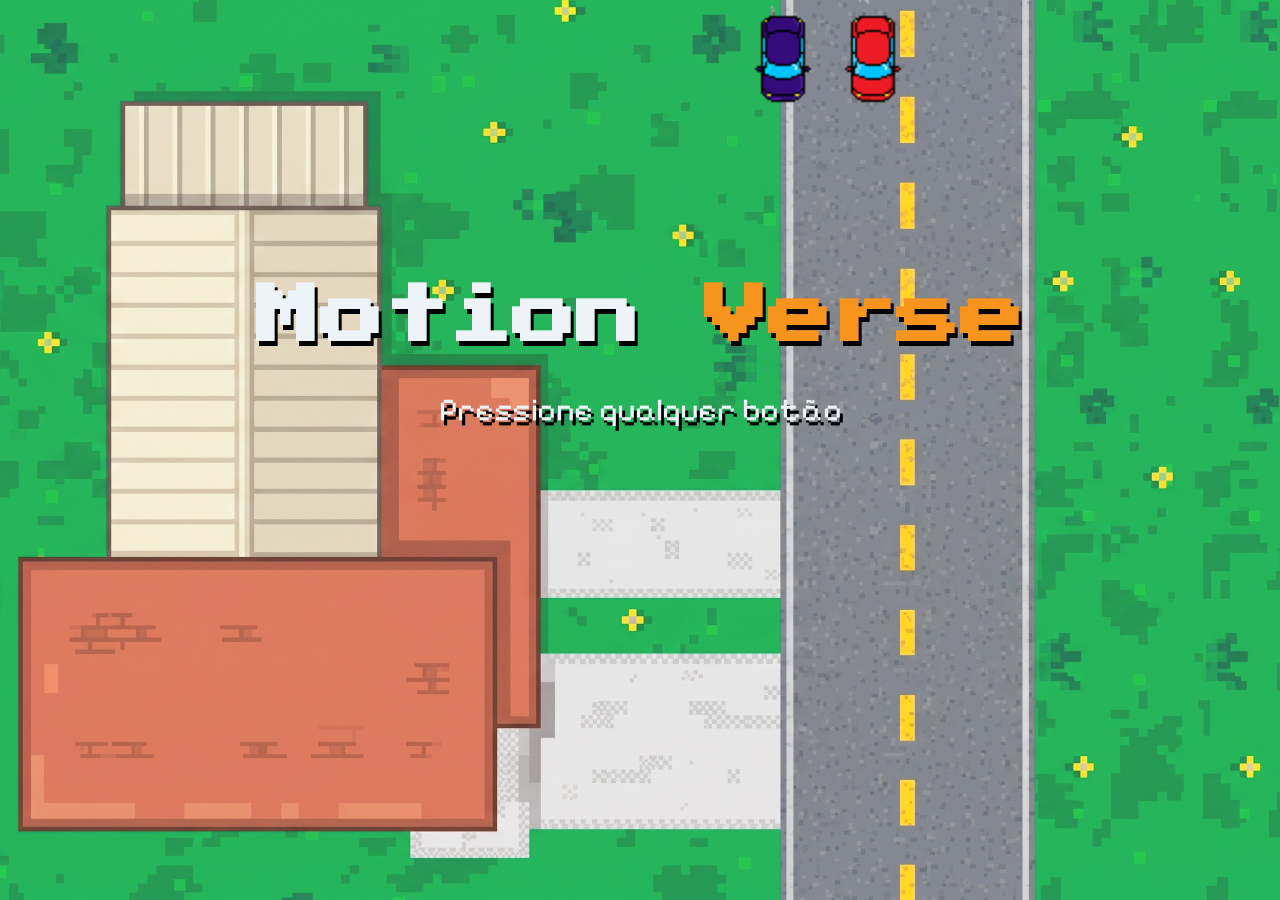
<file: Marcacao/index.html>
<!DOCTYPE html>
<html lang="pt-br.">
  <head>
    <meta charset="UTF-8" />
    <meta name="viewport" content="width=device-width, initial-scale=1.0" />
    <link rel="stylesheet" href="../Estilo/style.css" />
    <link
      href="https://fonts.googleapis.com/css2?family=Press+Start+2P&family=Pixelify+Sans:wght@400;500;600;700&display=swap"
      rel="stylesheet"
    />
    <title>Motion Verse</title>
  </head>
  <body>
    <header></header>
    <img src="../Imagem/cenario/fundo_tela_inicio.png" alt="" />
    <main class="center" id="menu">
      <h1 id="titulo">Motion <span class="accent">Verse</span></h1>
      <div id="carro"></div>
      <div id="carro2"></div>

      <p id="meuTexto">Pressione qualquer botão</p>

      <div id="botoes">
        <button id="btn_jogar">Jogar</button>
        <button id="btn_tutorial">Tutorial</button>
        <button id="btn_sair">Sair</button>
      </div>
    </main>
    <footer></footer>
    <script src="../Script/menu.js"></script>
    <script src="../Script/carro.js"></script>
  </body>
</html>
</file>
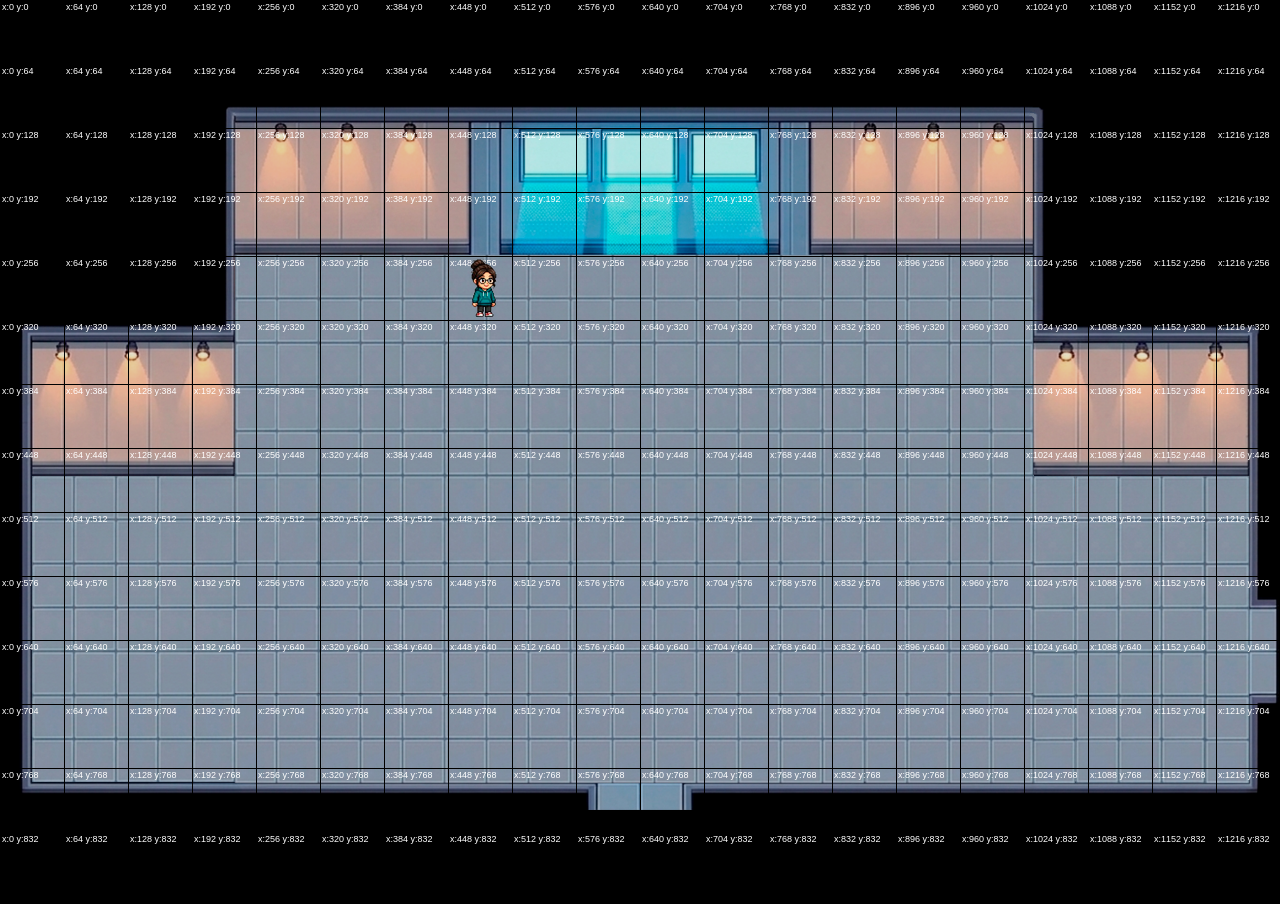
<file: Marcacao/fase1.html>
<!DOCTYPE html>
<html lang="pt-br">
<head>
    <meta charset="UTF-8">
    <meta name="viewport" content="width=device-width, initial-scale=1.0">
    <link rel="stylesheet" href="../Estilo/fase1.css" />
    <link
      href="https://fonts.googleapis.com/css2?family=Press+Start+2P&family=Pixelify+Sans:wght@400;500;600;700&display=swap"
      rel="stylesheet"
    />
    <title>Motion Verse</title>
</head>
<body>
    <header>

    </header>
    <img id="fundo" src="../Imagem/cenario/fase1/fase1.png" alt="">
    <main>
        <div id="display_jogador"></div>
        <canvas id="tela1"></canvas>
    </main>
    <footer>

    </footer>
    <script type="module" src="../Data/fase1.js"></script>
    <script type="module" src="../Script/jogoFase1.js"></script>
</body>
</html>
</file>
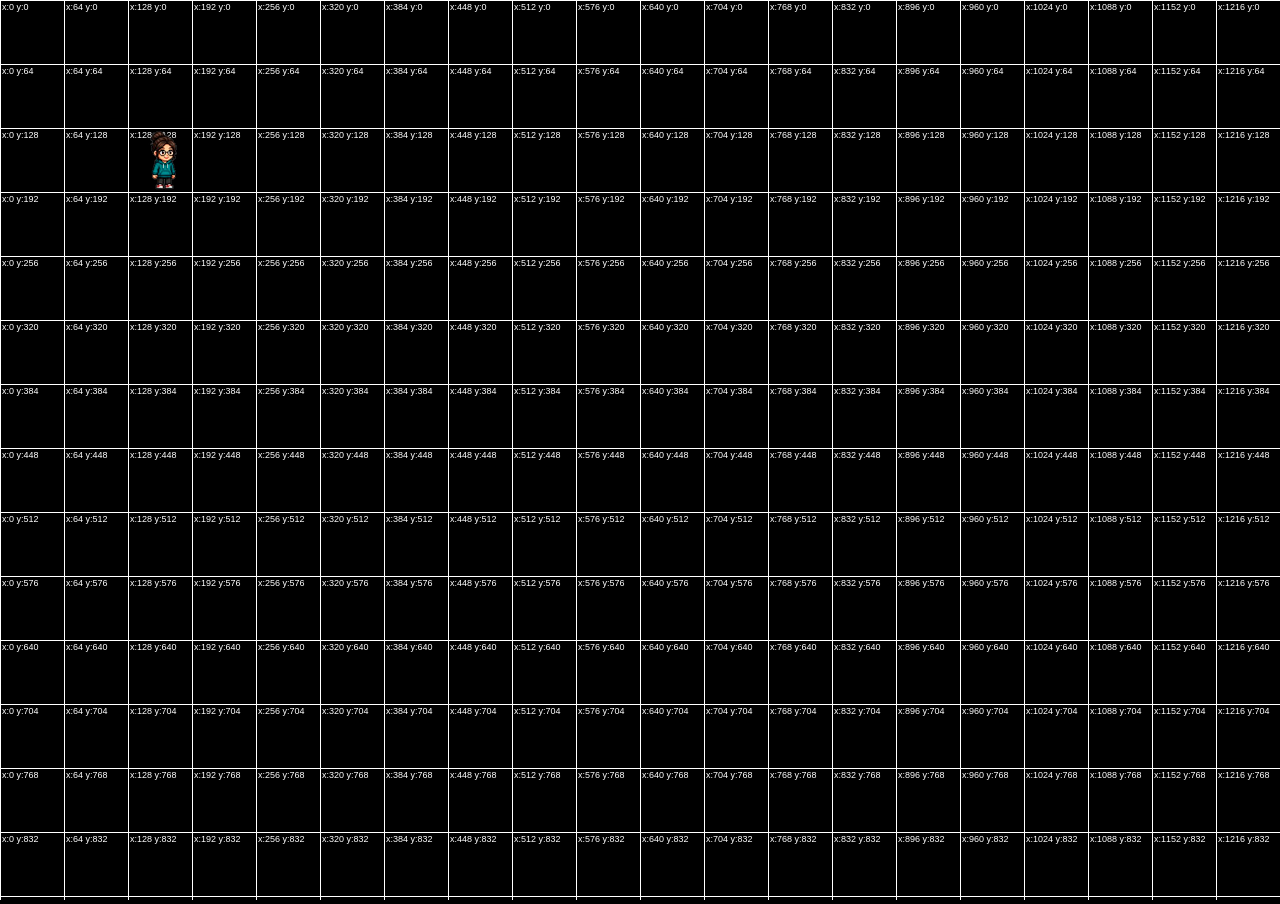
<file: Marcacao/fase2.html>
<!DOCTYPE html>
<html lang="pt-br">
<head>
    <meta charset="UTF-8">
    <meta name="viewport" content="width=device-width, initial-scale=1.0">
    <link rel="stylesheet" href="../Estilo/fase2.css" />
    <link
      href="https://fonts.googleapis.com/css2?family=Press+Start+2P&family=Pixelify+Sans:wght@400;500;600;700&display=swap"
      rel="stylesheet"
    />
    <title>Motion Verse</title>
</head>
<body>
    <header>

    </header>
    <main>
        <div id="display_jogador"></div>
        <canvas id="tela2"></canvas>
    </main>
    <footer>
        <script type="module" src="../Data/fase2.js"></script>
        <script type="module" src="../Script/jogoFase2.js"></script>
    </footer>
</body>
</html>
</file>
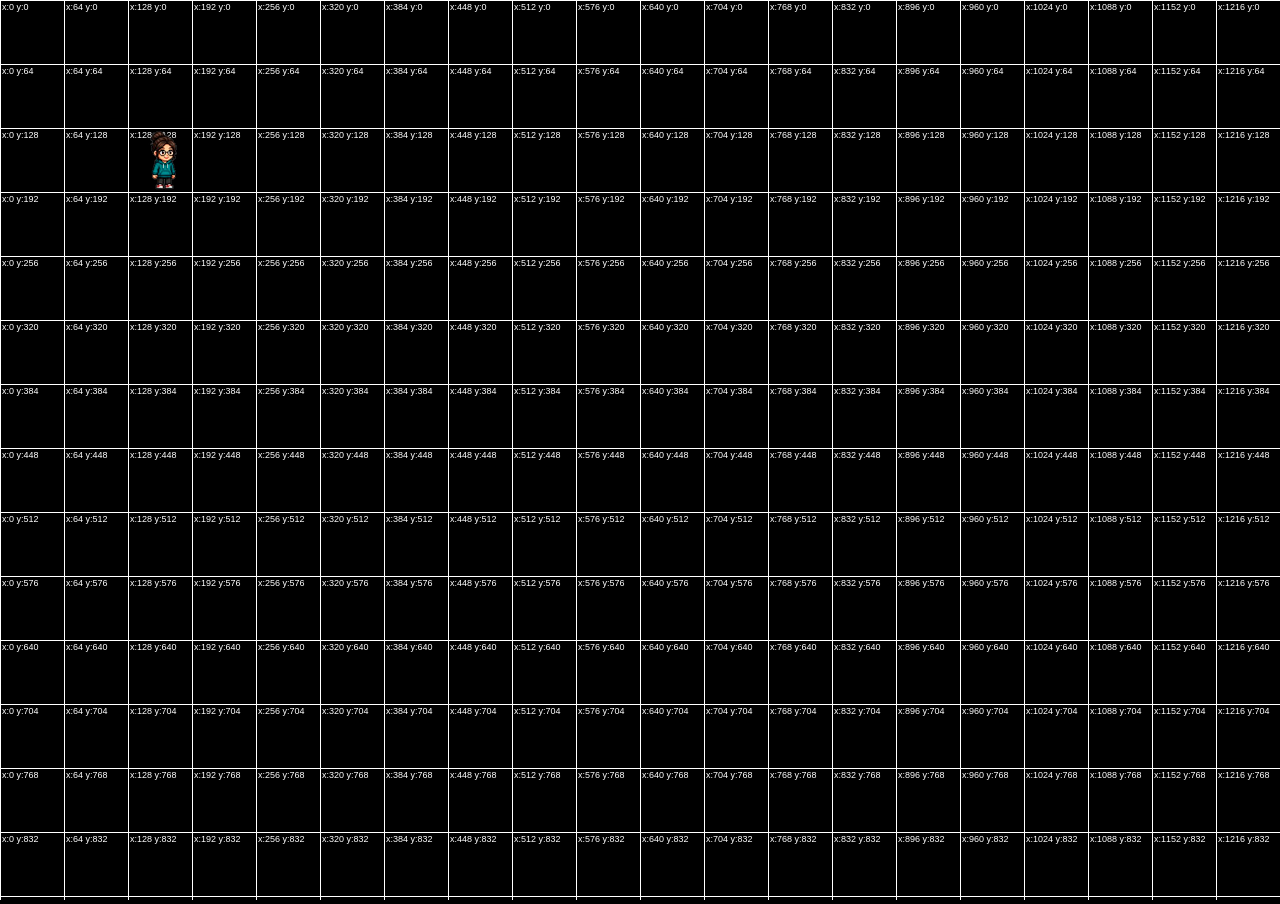
<file: Marcacao/fase3.html>
<!DOCTYPE html>
<html lang="pr-br">
<head>
    <meta charset="UTF-8">
    <meta name="viewport" content="width=device-width, initial-scale=1.0">
    <link rel="stylesheet" href="../Estilo/fase3.css" />
    <link
      href="https://fonts.googleapis.com/css2?family=Press+Start+2P&family=Pixelify+Sans:wght@400;500;600;700&display=swap"
      rel="stylesheet"
    />
    <title>Motion Verse</title>
</head>
<body>
    <header>

    </header>
    <main>
        <div id="display_jogador"></div>
        <canvas id="tela3"></canvas>
    </main>
    <footer>
        <script type="module" src="../Data/fase3.js"></script>
        <script type="module" src="../Script/jogoFase3.js"></script>
    </footer>
</body>
</html>
</file>
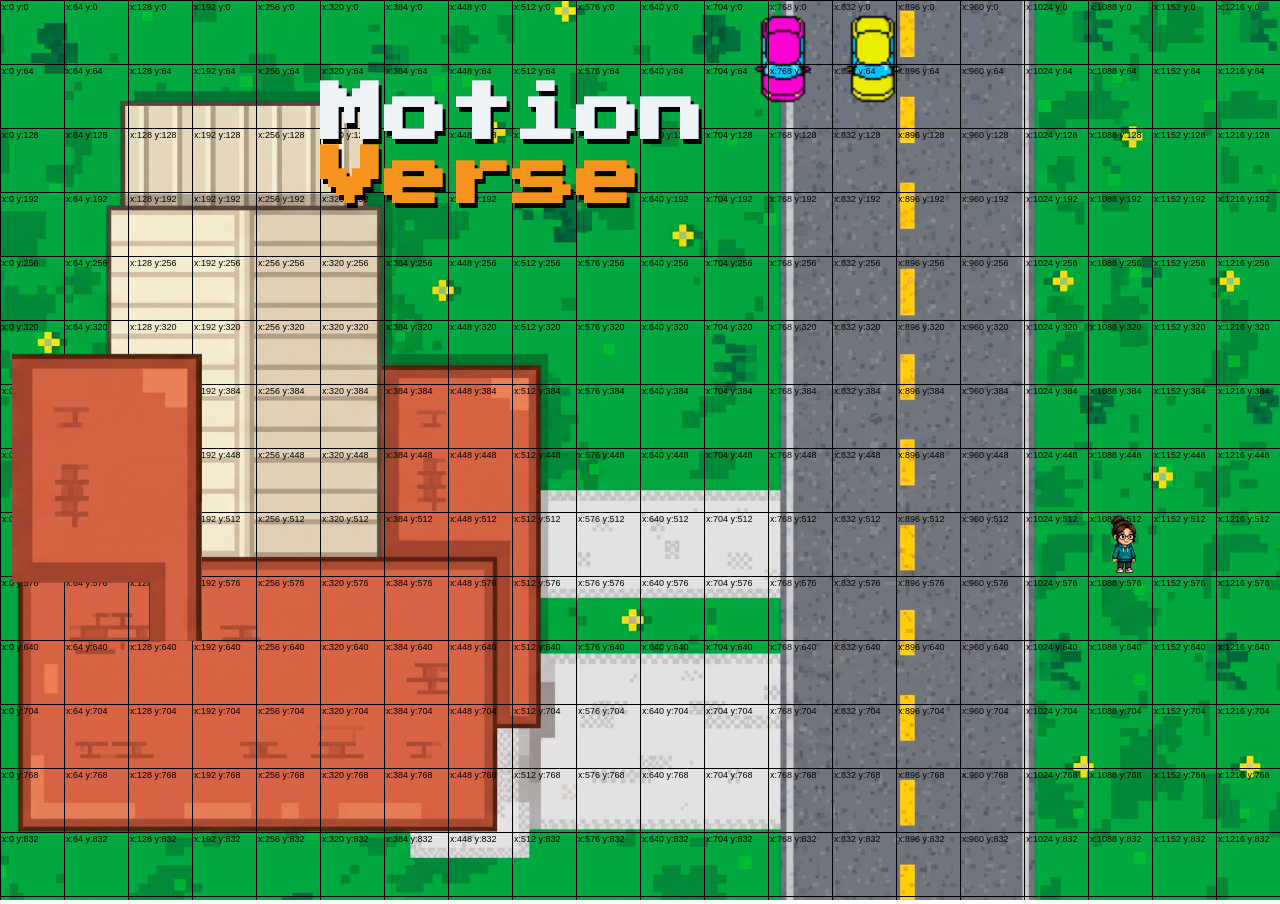
<file: Marcacao/jogo.html>
<!DOCTYPE html>
<html lang="pt-br">
  <head>
    <meta charset="UTF-8" />
    <meta name="viewport" content="width=device-width, initial-scale=1.0" />
    <link rel="stylesheet" href="../Estilo/jogo.css" />
    <link
      href="https://fonts.googleapis.com/css2?family=Press+Start+2P&family=Pixelify+Sans:wght@400;500;600;700&display=swap"
      rel="stylesheet"
    />
    <title>Motion Verse</title>
  </head>
  <body>
    <header></header>
    <img id="fundo" src="../Imagem/cenario/fundo_tela_inicio.png" alt="" />
    <h1 id="titulo">Motion <span class="accent">Verse</span></h1>
    <img id="seta" src="../Imagem/cenario/assets/seta/seta.png" alt="Seta">
    <main>
      <div id="display_jogador"></div>
      <canvas id="tela"></canvas>
      <div id="carro"></div>
      <div id="carro2"></div>
      <div id="teto-inicio"></div>
    </main>
    <footer></footer>
    <script type="module" src="../Script/jogoInicio.js"></script>
    <script type="module" src="../Script/tituloJogo.js"></script>
    <script src="../Script/menu.js" ></script>
    <script src="../Script/carro.js"></script>
  </body>
</html>
</file>
<file: Estilo/style.css>
:root {
  --bg: #071522;
  --senac-blue: #004a8d;
  --senac-blue-deep: #00284a;
  --panel: rgba(0, 32, 58, 0.88);
  --panel-solid: #0b2036;
  --panel-2: rgba(0, 42, 74, 0.9);
  --senac-orange: #f7941d;
  --senac-orange-light: #fdc180;
  --pixel-shadow: #00101c;
  --text: #eef3f8;
  --text-dim: #9fb8d1;
  --font-pixel: "Press Start 2P", monospace;
  --font-body: "Pixelify Sans", monospace;
}
 
* {
  margin: 0;
  padding: 0;
  box-sizing: border-box;
}
 
body {
  height: 100vh;
  overflow-y: hidden;
}
 
.center {
  height: 100%;
  width: 100%;
  display: flex;
  justify-content: center;
  align-items: center;
  flex-direction: column;
}
 
img {
  position: fixed;
  top: 0;
  left: 0;
  width: 100%;
  height: 100%;
  object-fit: cover;
  z-index: -1;
  opacity: 0.85;
}
 
#carro {
  width: 128px; /* Largura de 1 único frame */
  height: 128px; /* Altura do frame */
  position: absolute;
  top: 0;
  right: 33.5%;
  /* Caminho para a sua imagem */
  background-repeat: no-repeat;
  background-size: 512px;
 
  /* Nome da animação | Duração total | Tipo de transição | Loop infinito */
  animation: animarSprite 1s steps(4) infinite,
    carroAndar 8s infinite ease-in-out;
  z-index: -1;
}
 
#carro2 {
  width: 128px; /* Largura de 1 único frame */
  height: 128px; /* Altura do frame */
  position: absolute;
  top: 0;
  right: 26.5%;
  /* Caminho para a sua imagem */
  background-image: url("../Imagem/cenario/assets/carro/carro-vermei-invertido.png");
  background-repeat: no-repeat;
  background-size: 512px;
 
  /* Nome da animação | Duração total | Tipo de transição | Loop infinito */
  animation: animarSprite 1s steps(4) infinite, carroAndarDeRe 8s infinite;
  z-index: -1;
  transform: rotate(180deg);
}
 
@keyframes animarSprite {
  from {
    background-position: 0px 0;
  }
  to {
    /* Mova o equivalente à largura total da imagem para a esquerda */
    background-position: -512px 0;
  }
}
 
@keyframes carroAndar {
  from {
    transform: translateY(-100px);
  }
  to {
    transform: translateY(1000px);
  }
}
 
@keyframes carroAndarDeRe {
  from {
    transform: translateY(1000px);
  }
  to {
    transform: translateY(-1200px);
  }
}
 
h1 {
  font-size: 4em;
  margin-block-start: 0.67em;
  margin-block-end: 0.67em;
  margin-inline-start: 0px;
  margin-inline-end: 0px;
  unicode-bidi: isolate;
  font-family: var(--font-pixel);
  color: var(--text);
  text-shadow: 3px 5px 0px black;
}
 
.accent {
  color: var(--senac-orange);
}
 
p {
  text-shadow: 3px 5px 0px black;
  color: var(--text);
  font-family: var(--font-body);
  font-size: 2em;
  cursor: pointer;
  transition: color 0.2s linear, text-shadow 0.3s linear;
}
 
p:hover {
  text-shadow: 3px 5px 0px black;
  color: var(--text);
}
 
#titulo {
  position: relative;
  transition: all 0.8s ease;
}
 
#meuTexto {
  transition: opacity 0.5s ease, transform 0.2s ease, color 0.2s ease,
    text-shadow 0.2s ease;
}
 
#meuTexto:hover {
  transform: scale(1.05);
  color: var(--text);
  text-shadow: 0px 0px 0px var(--pixel-shadow);
}
 
#botoes {
  margin-top: 40px;
  display: flex;
  flex-direction: column;
  gap: 15px;
  opacity: 0;
  transform: translateY(30px);
  pointer-events: none;
  transition: 0.8s ease;
}
 
#botoes button {
  width: 280px;
  padding: 16px 24px;
  font-family: var(--font-pixel);
  font-size: 15px;
  letter-spacing: 2px;
  text-transform: uppercase;
  background: rgba(255, 255, 255, 0.192);
  color: rgb(14, 13, 13);
  border: 3px solid var(--senac-orange);
  border-radius: 8px;
  cursor: pointer;
  transition: all .2s ease;
  box-shadow:
      0 6px 18px rgba(0,0,0,.25),
      0 0 0 2px rgba(255,255,255,.25);
}
 
#botoes button:hover {
  background: var(--senac-orange);
  color: white;
  transform: translateY(-4px);
  box-shadow:
      0 10px 25px rgba(247,148,29,.45);
}
 
#botoes button:active {
  transform: translateY(1px);
}
 
 
/* Estado após pressionar uma tecla */
 
#menu {
  position: relative;
}
 
.menu-iniciado #titulo {
  position: absolute;
  top: 40px;
  left: 50%;
  transform: translateX(-50%);
}
 
.menu-iniciado #meuTexto {
  opacity: 0;
}
 
.menu-iniciado #botoes {
  opacity: 1;
  transform: translateY(0);
  pointer-events: auto;
}
 
#jogador {
  height: 35px;
  border: none;
  text-align: center;
  margin: 30px 8px;
  border-radius: 8px;
  background-color: rgb(255, 240, 221);
}
</file>
<file: Estilo/fase1.css>
:root {
    --bg: #071522;
    --senac-blue: #004A8D;
    --senac-blue-deep: #00284a;
    --panel: rgba(0,32,58,0.88);
    --panel-solid: #0b2036;
    --panel-2: rgba(0,42,74,0.9);
    --senac-orange: #F7941D;
    --senac-orange-light: #FDC180;
    --pixel-shadow: #00101c;
    --text: #eef3f8;
    --text-dim: #9fb8d1;
    --font-pixel: 'Press Start 2P', monospace;
    --font-body: 'Pixelify Sans', monospace;
}

*{
    padding: 0;
    margin: 0;
    box-sizing: border-box;
}

body {
    height: 100vh;
    overflow-y: hidden;
    background-color: black;
}

#fundo {
  position: fixed;
  top: 0;
  left: 0;
  width: 100%;
  height: 100%;
  object-fit: contain;
  z-index: -1;
  opacity: 0.9;
}
</file>
<file: Estilo/fase2.css>
:root {
    --bg: #071522;
    --senac-blue: #004A8D;
    --senac-blue-deep: #00284a;
    --panel: rgba(0,32,58,0.88);
    --panel-solid: #0b2036;
    --panel-2: rgba(0,42,74,0.9);
    --senac-orange: #F7941D;
    --senac-orange-light: #FDC180;
    --pixel-shadow: #00101c;
    --text: #eef3f8;
    --text-dim: #9fb8d1;
    --font-pixel: 'Press Start 2P', monospace;
    --font-body: 'Pixelify Sans', monospace;
}

*{
    padding: 0;
    margin: 0;
    background-color: black;
    box-sizing: border-box;
}

body {
    height: 100vh;
    overflow-y: hidden;
}
</file>
<file: Estilo/fase3.css>
:root {
    --bg: #071522;
    --senac-blue: #004A8D;
    --senac-blue-deep: #00284a;
    --panel: rgba(0,32,58,0.88);
    --panel-solid: #0b2036;
    --panel-2: rgba(0,42,74,0.9);
    --senac-orange: #F7941D;
    --senac-orange-light: #FDC180;
    --pixel-shadow: #00101c;
    --text: #eef3f8;
    --text-dim: #9fb8d1;
    --font-pixel: 'Press Start 2P', monospace;
    --font-body: 'Pixelify Sans', monospace;
}

*{
    padding: 0;
    margin: 0;
    background-color: black;
    box-sizing: border-box;
}

body {
    height: 100vh;
    overflow-y: hidden;
}
</file>
<file: Estilo/jogo.css>
:root {
  --bg: #071522;
  --senac-blue: #004A8D;
  --senac-blue-deep: #00284a;
  --panel: rgba(0,32,58,0.88);
  --panel-solid: #0b2036;
  --panel-2: rgba(0,42,74,0.9);
  --senac-orange: #F7941D;
  --senac-orange-light: #FDC180;
  --pixel-shadow: #00101c;
  --text: #eef3f8;
  --text-dim: #9fb8d1;
  --font-pixel: 'Press Start 2P', monospace;
  --font-body: 'Pixelify Sans', monospace;
}
 
* {
  margin: 0;
  padding: 0;
  box-sizing: border-box;
}
 
body {
  height: 100vh;
  overflow-y: hidden;
}
 
#fundo {
  position: fixed;
  top: 0;
  left: 0;
  width: 100%;
  height: 100%;
  object-fit: cover;
  z-index: -1;
  opacity: 0.9;
}
 
#carro {
width: 128px; /* Largura de 1 único frame */
height: 128px; /* Altura do frame */
position: absolute;
top: 0;
right: 33.5%;
/* Caminho para a sua imagem */
 
background-repeat: no-repeat;
background-size: 512px;
 
/* Nome da animação | Duração total | Tipo de transição | Loop infinito */
animation: animarSprite 1s steps(4) infinite,
  carroAndar 8s infinite ease-in-out;
z-index: -1;
 
}
 
#carro2 {
width: 128px; /* Largura de 1 único frame */
height: 128px; /* Altura do frame */
position: absolute;
top: 0;
right: 26.5%;
/* Caminho para a sua imagem */
background-image: url("../Imagem/cenario/assets/carro/carro-vermei-invertido.png");
background-repeat: no-repeat;
background-size: 512px;
 
/* Nome da animação | Duração total | Tipo de transição | Loop infinito */
animation: animarSprite 1s steps(4) infinite, carroAndarDeRe 8s infinite;
z-index: -1;
transform: rotate(180deg);
}
 
@keyframes animarSprite {
from {
  background-position: 0px 0;
}
to {
  /* Mova o equivalente à largura total da imagem para a esquerda */
  background-position: -512px 0;
}
}
 
@keyframes carroAndar {
from {
  transform: translateY(-100px);
}
to {
  transform: translateY(1000px);
}
}
 
@keyframes carroAndarDeRe {
from {
  transform: translateY(1000px);
}
to {
  transform: translateY(-1000px);
}
}
 
#teto-inicio{
  background: center/contain no-repeat url("../Imagem/cenario/teto-inicio.png");
  width: 190px;
  height: 400px;
  position: fixed;
  top: 33%;
  right: 1078px;
  opacity: 1;
 
}
 
h1 {
  font-size: 4em;
  margin-block-start: 0.67em;
  margin-block-end: 0.67em;
  margin-inline-start: 0px;
  margin-inline-end: 0px;
  unicode-bidi: isolate;
  font-family: var(--font-pixel);
  color: var(--text);
  text-shadow: 3px 5px 0px black;
}
 
.accent {
  color: var(--senac-orange);
}
 
#titulo {
  position: absolute;
  top: 40px;
  left: 50%;
  transform: translateX(-50%);
  z-index: 2;
  transition: left 2s ease, opacity 2s ease;
}
 
#titulo.titulo-sai {
  left: -50%;
  opacity: 0;
}
 
.oculto {
  display: none;
}
 
#caixa-dialogo {
  position: absolute;
  bottom: 40px;
  left: 50%;
  transform: translateX(-50%);
  background: var(--panel-solid);
  color: var(--text);
  padding: 16px 24px;
  border-radius: 8px;
  border: 2px solid var(--senac-orange);
  max-width: 500px;
  font-family: var(--font-body);
  font-size: 1.1em;
  z-index: 10;
  text-align: center;
}
 
#seta {
  position: absolute;
  left: 41.9%;
  bottom: 39%;
  transform: translateX(-50%);
  width: 64px;
  height: 64px;
  image-rendering: pixelated;
  animation: flutuar 1s ease-in-out infinite;
  z-index: 2;
  opacity: 0;
  pointer-events: none;
}
 
@keyframes flutuar {
  0% {
      transform: translateX(-50%) translateY(0);
  }
 
  50% {
      transform: translateX(-50%) translateY(10px);
  }
 
  100% {
      transform: translateX(-50%) translateY(0);
  }
}
</file>
